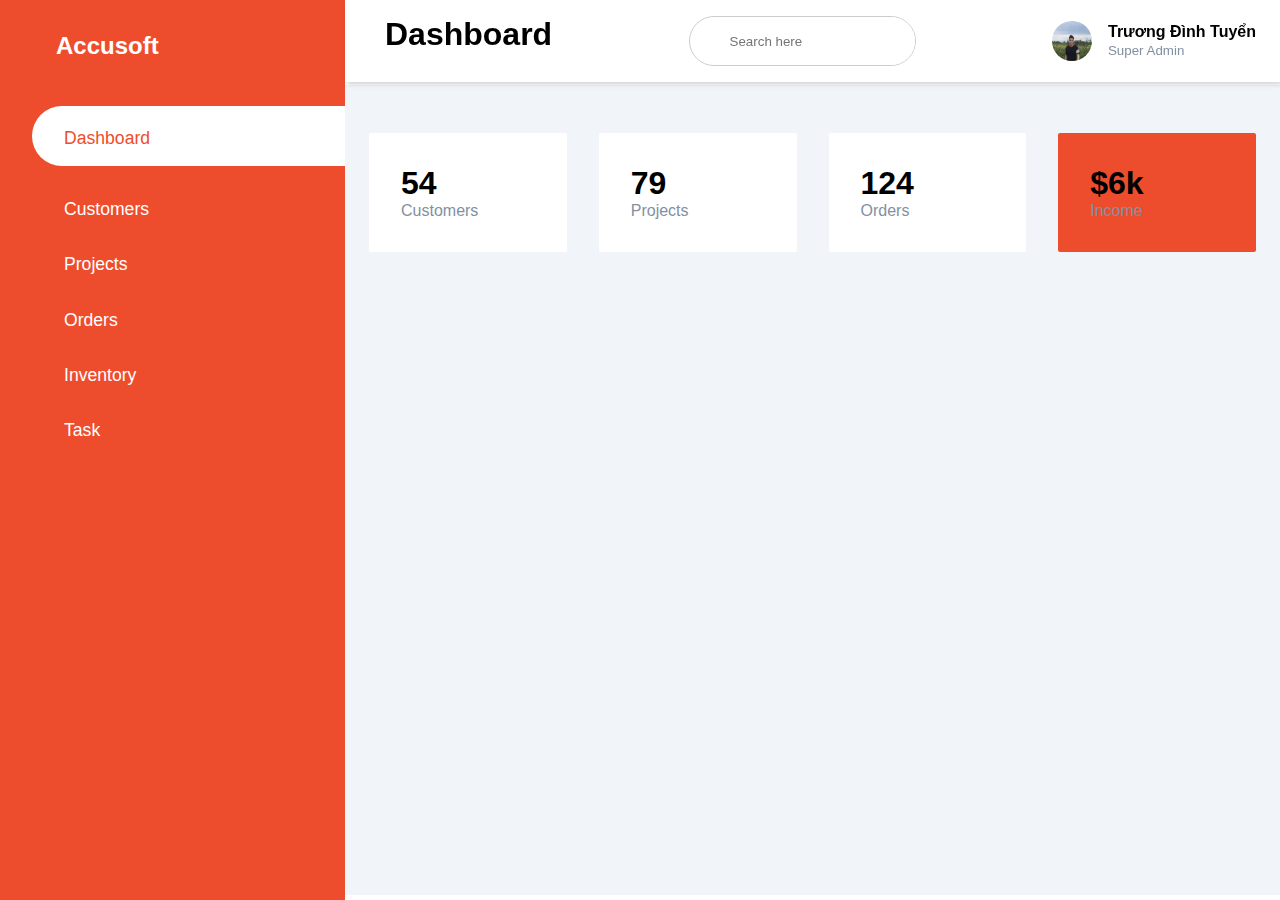
<file: admin.html>
<!DOCTYPE html>
<html lang="en">
<head>
    <meta charset="UTF-8">
    <meta http-equiv="X-UA-Compatible" content="IE=edge">
    <meta name="viewport" content="width=device-width, initial-scale=1.0">
    <title>Document</title>
    <!-- <link rel="stylesheet" href="https://maxst.icons8.com/vue-static/landings/line-awesome/font-awesome-line-awesome/css/all.min.css"> -->
    <link rel="stylesheet" href="https://maxst.icons8.com/vue-static/landings/line-awesome/line-awesome/1.3.0/css/line-awesome.min.css">
    <link rel="stylesheet" href="admin.css">
</head>
<body>
    <div class="sidebar">
        <div class="sidebar-brand">
            <h2><span class="lab la-accusoft"></span>Accusoft</h2>
        </div>
        <div class="sidebar-menu">
            <ul>
                <li>
                    <a href="" class="active">
                        <span class="las la-igloo"></span>
                        <span>Dashboard</span>
                    </a>
                </li>
                <li>
                    <a href="">
                        <span class="las la-users"></span>
                        <span>Customers</span>
                    </a>
                </li>
                <li>
                    <a href="">
                        <span class="las la-clipboard-list"></span>
                        <span>Projects</span>
                    </a>
                </li>
                <li>
                    <a href="">
                        <span class="las la-shopping-bag"></span>
                        <span>Orders</span>
                    </a>
                </li>
                <li>
                    <a href="">
                        <span class="las la-receipt"></span>
                        <span>Inventory</span>
                    </a>
                </li>
                <li>
                    <a href="">
                        <span class="las la-clipboard-list"></span>
                        <span>Task</span>
                    </a>
                </li>
            </ul>
        </div>
    </div>

    <div class="main-content">
        <header>
            
                <h1>
                    <label for="">
                        <span class="las la-bars"></span>
                    </label>

                    Dashboard
                </h1>
                <div class="search-wrapper">
                    <span class="las la-search"></span>
                    <input type="search" placeholder="Search here">
                </div>
                <div class="user-wrapper">
                    <img src="assets/image/admin.jpg" width="40px" height="40px" alt="">
                    <div>
                        <h4>Trương Đình Tuyển</h4>
                        <small>Super Admin</small>
                    </div>

                </div>
           
        </header>
        <main>
            <div class="cards">
                <div class="card-single">
                    <div>
                        <h1>54</h1>
                        <span>Customers</span>
                    </div>
                    <div>
                        <span class="las la-users"></span>
                    </div>
                </div>
                <div class="card-single">
                    <div>
                        <h1>79</h1>
                        <span>Projects</span>
                    </div>
                    <div>
                        <span class="las la-clipboard-list"></span>
                    </div>
                </div>
                <div class="card-single">
                    <div>
                        <h1>124</h1>
                        <span>Orders</span>
                    </div>
                    <div>
                        <span class="las la-shopping-bag"></span>
                    </div>
                </div>
                <div class="card-single">
                    <div>
                        <h1>$6k</h1>
                        <span>Income</span>
                    </div>
                    <div>
                        <span class="lab la-google-wallet"></span>
                    </div>
                </div>
            </div>
        </main>
    </div>
</body>
</html>
</file>
<file: admin.css>
:root {
    --main-color: #ee4d2d;
    --color-dark:#1d2231;
    --text-gray: #8390a2;

}
*{
    padding: 0;
    margin: 0;
    box-sizing: border-box;
    list-style-type: none;
    text-decoration: none;
    font-family: 'Poppins', sans-serif;
}

.sidebar{
    width: 345px;
    position: fixed;
    left: 0;
    top: 0;
    height: 100%;
    background: var(--main-color);
    z-index: 100;
}
.sidebar-brand{
    height: 90px;
    padding:2rem 0rem 1rem 2.5rem;
    color: #fff;
}

.sidebar-brand span{
    display: inline-block;
    padding-right: 1rem;
}
.sidebar-menu li{
    width: 100%;
    margin-bottom: 1.7rem;
    padding-left: 2rem;
}
.sidebar-menu a{
    padding-left: 1rem;
    display: block;
    color: #fff;
    font-size: 1.1rem;
}
.sidebar-menu a.active{
    background: #fff;
    padding-top: 1rem;
    padding-bottom: 1rem;
    color: var(--main-color);
    border-radius: 30px 0 0 30px;
}
.sidebar-menu a span:first-child{
    font-size: 1.5rem;
    padding-right: 1rem;
}
.main-content{
    margin-left: 345px;
}
header{
    display: flex;
    justify-content: space-between;
    padding: 1rem 1.5rem;
    box-shadow: 2px 2px 5px rgba(0, 0, 0, 0.2);
    position: fixed;
    left: 345px;
    width: calc(100% - 345px);
    top: 0;
    z-index: 100;
}
header h2{
    color: #222;
}
header label span{
    font-size: 1.7rem;
    padding-right: 1rem;
}
.search-wrapper {
    border: 1px solid #ccc;
    border-radius:30px;
    height: 50px;
    display: flex;
    align-items: center;
    overflow-x: hidden;
}
.search-wrapper span{
    display: inline-block;
    padding: 0rem 1rem;
    font-size: 1.5rem;
}
.sidebar-menu{
    margin-top: 1rem;

}
.search-wrapper input{
    height: 100%;
    padding: 0.5rem;
    border: none;
    outline: none;
}
.user-wrapper {
    display: flex;
    align-items: center;
}
.user-wrapper img{
    border-radius: 50%;
    margin-right: 1rem;
}
.user-wrapper small{
    display: inline-block;
    color: var(--text-gray);
    
}
main{
    margin-top: 85px;
    padding: 2rem 1.5rem;
    background: #f1f5f9;
    min-height: calc(100vh - 90px);
}
.cards{
    display: grid;
    grid-template-columns: repeat(4, 1fr);
    grid-gap:2rem;
    margin-top: 1rem;
}
.card-single{
    display: flex;
    justify-content: space-between;
    background: #fff;
    padding: 2rem;
    border-radius: 2px
}
.card-single div:last-child span{
    font-size: 3rem;
    color:var(--main-color);
}
.card-single div:first-child span{
    color: var(--text-gray);
}
.card-single:last-child{
    background: var(--main-color);
}
</file>
